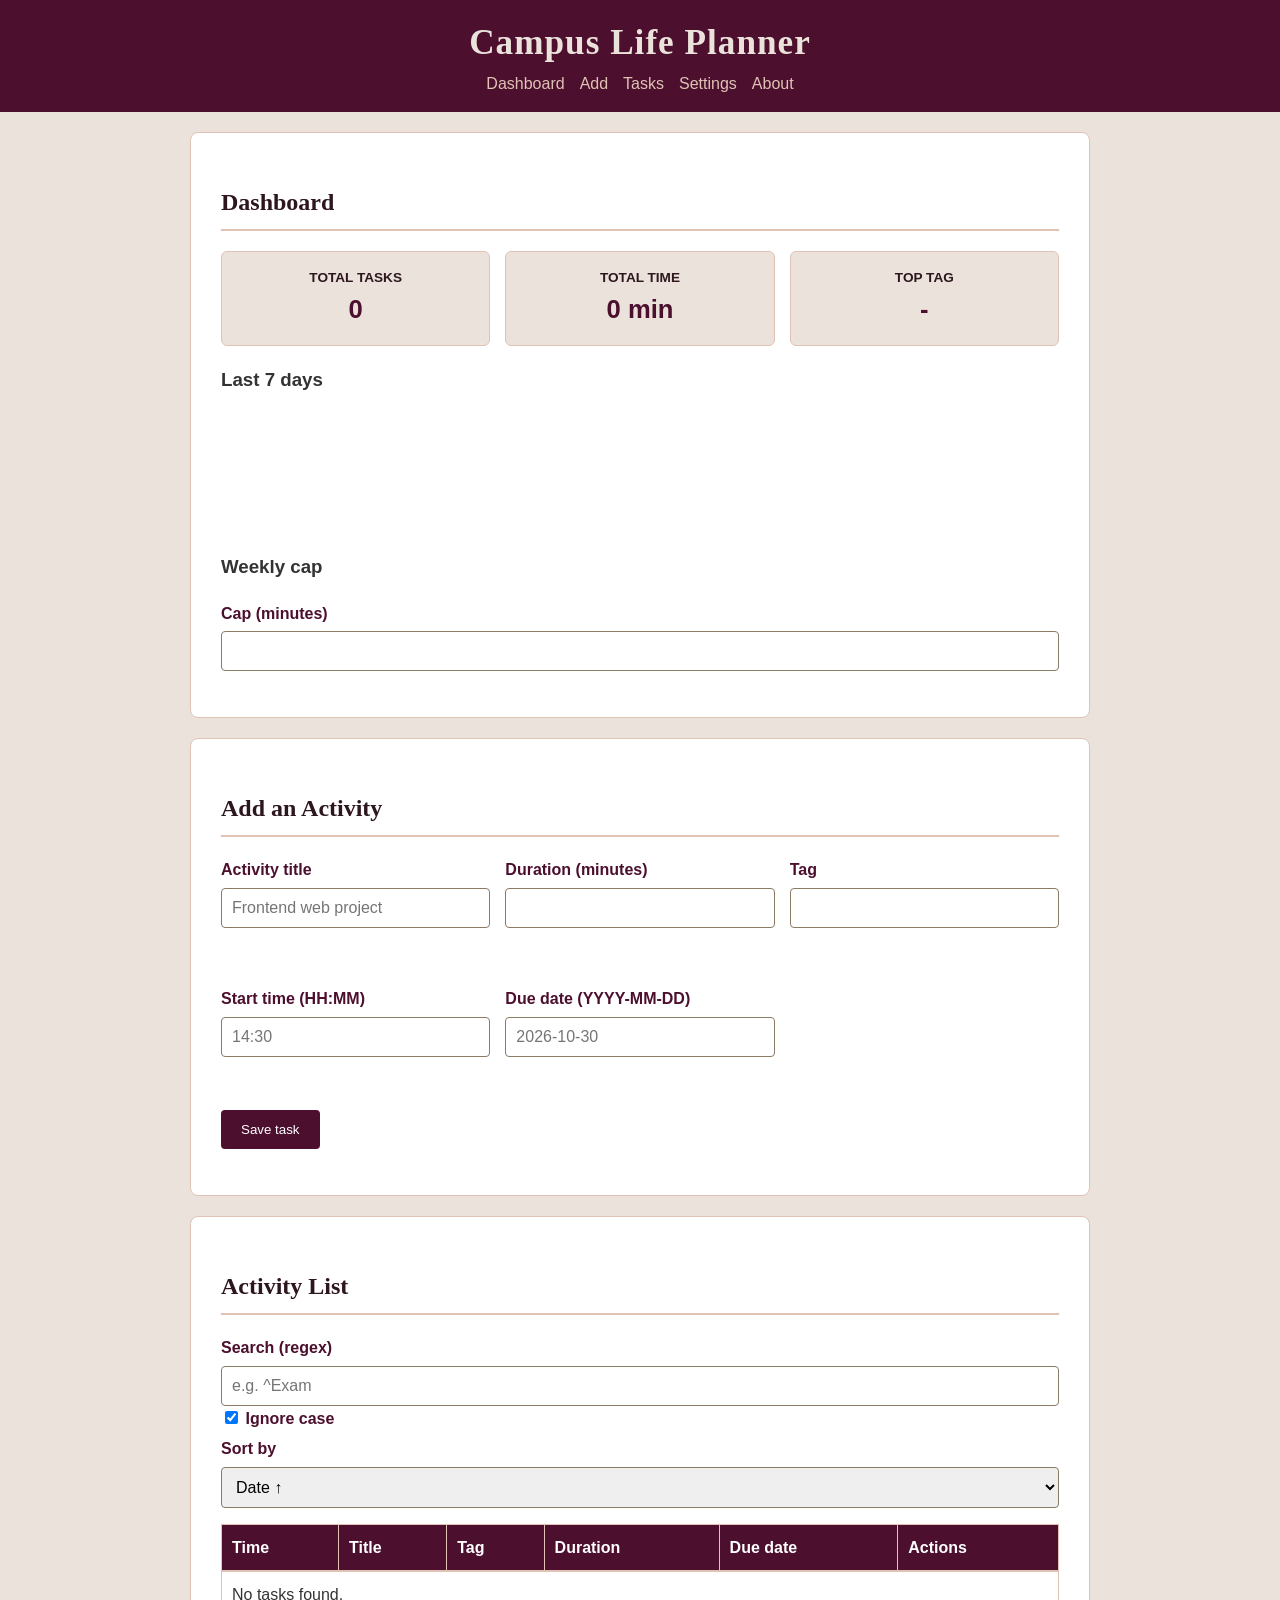
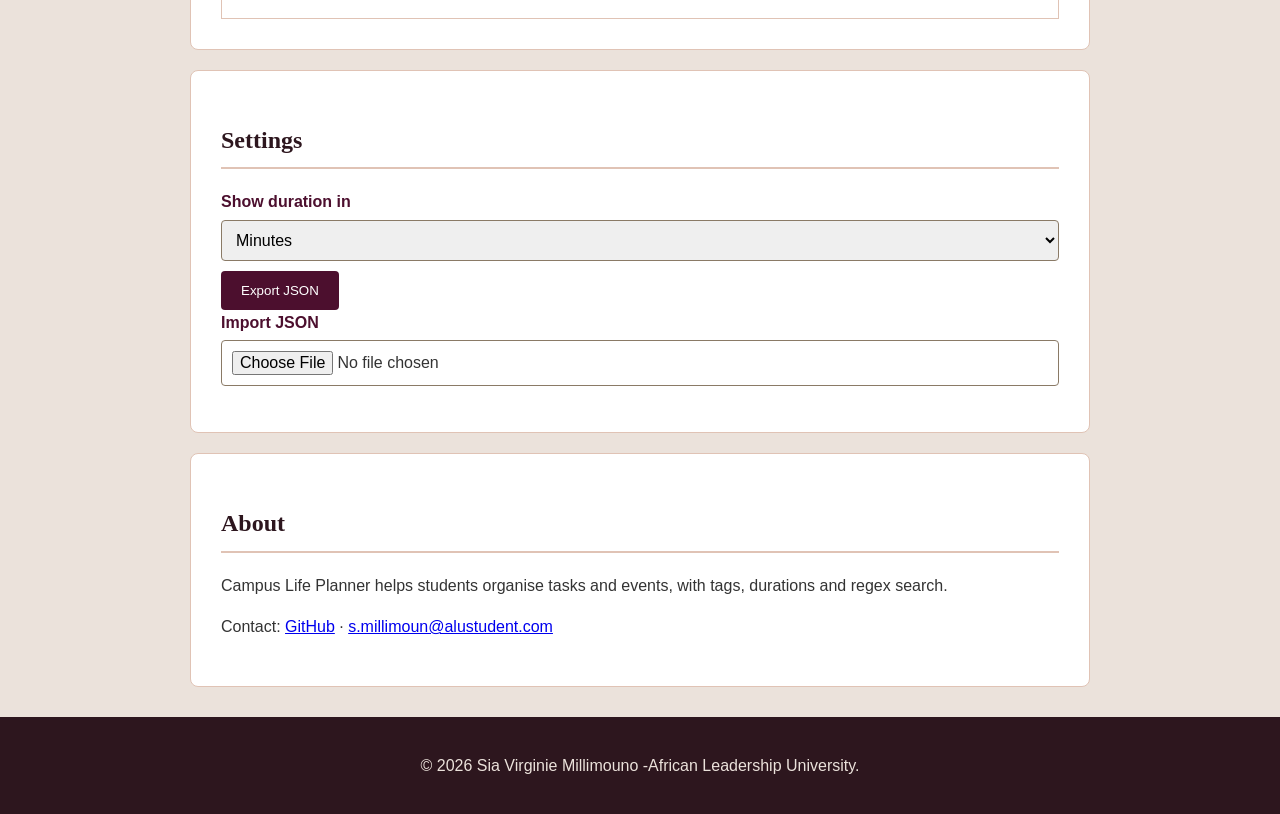
<file: index.html>
<!DOCTYPE html>
<html lang="en">

<head>
    <meta charset="UTF-8">
    <meta name="viewport" content="width=device-width, initial-scale=1.0">
    <title>Campus Life Planner</title>
    <link rel="stylesheet" href="styles/main.css">
    <link rel="Preconnect" href="https://fonts.googleapis.com">
    <link rel="Preconnect" href="https://fonts.gstatic.com" crossorigin>
    <link rel="Preconnect" href="https://fonts.googleapis.com/css2?family=Cormorant+Garamond:ital,wght@0,600;1,600&display=swap" rel="stylessheet">
</head>

<body>

    <a class="skip-link" href="#main">Skip to main content</a>

    <header class="site-header">
        <div class="container topbar">
            <a class="brand" href="#dashboard">Campus Life Planner</a>
        </div>
        <nav aria-label="Main navigation">
            <ul class="container nav-list">
                <li><a href="#dashboard">Dashboard</a></li>
                <li><a href="#form-section">Add</a></li>
                <li><a href="#tasks">Tasks</a></li>
                <li><a href="#settings">Settings</a></li>
                <li><a href="#about">About</a></li>
            </ul>
        </nav>
    </header>

    <main id="main" class="container">

        <section id="dashboard" class="card-section">
            <h2 class="section-title">Dashboard</h2>
            <div class="stats-grid">
                <div class="stat-card">
                    <h3>Total tasks</h3>
                    <p id="total-count">0</p>
                </div>
                <div class="stat-card">
                    <h3>Total time</h3>
                    <p id="total-duration">0</p>
                </div>
                <div class="stat-card">
                    <h3>Top tag</h3>
                    <p id="top-tag">-</p>
                </div>
            </div>

            <h3>Last 7 days</h3>
            <div id="trend-chart" class="trend" role="img" aria-label="Minutes per day, last 7 days"></div>

            <h3>Weekly cap</h3>
            <label for="cap-input">Cap (minutes)</label>
            <input id="cap-input" type="text" inputmode="numeric">
            <p id="cap-message" aria-live="polite"></p>
        </section>

        <section id="form-section" class="form-section">
            <h2 class="section-title">Add an Activity</h2>
            <form id="task-form" novalidate>
                <div class="form-grid">


                    <div class="form-group">
                        <label for="title">Activity title</label>
                        <input type="text" id="title" placeholder="Frontend web project" aria-describedby="title-error">
                        <p id="title-error" class="error" role="alert"></p>
                    </div>

                    <div class="form-group">
                        <label for="duration">Duration (minutes)</label>
                        <input type="text" id="duration" inputmode="decimal" aria-describedby="duration-error">
                        <p id="duration-error" class="error" role="alert"></p>
                    </div>

                    <div class="form-group">
                        <label for="tag">Tag</label>
                        <input type="text" id="tag" list="tag-list" aria-describedby="tag-error">
                        <datalist id="tag-list">
                            <option value="Course">
                            <option value="Project">
                            <option value="Assignment">
                            <option value="Exam">
                            <option value="Sports">
                            <option value="Routine">
                        </datalist>
                        <p id="tag-error" class="error" role="alert"></p>
                    </div>

                    <div class="form-group">
                        <label for="startTime">Start time (HH:MM)</label>
                        <input type="text" id="startTime" placeholder="14:30" aria-describedby="startTime-error">
                        <p id="startTime-error" class="error" role="alert"></p>
                    </div>

                    <div class="form-group">
                        <label for="dueDate">Due date (YYYY-MM-DD)</label>
                        <input type="text" id="dueDate" placeholder="2026-10-30" aria-describedby="dueDate-error">
                        <p id="dueDate-error" class="error" role="alert"></p>
                    </div>

                </div>
                <button type="submit" class="btn-primary">Save task</button>
                <p id="form-status" role="status"></p>
            </form>
        </section>

        <section id="tasks" class="card-section">
            <h2 class="section-title">Activity List</h2>

            <label for="search">Search (regex)</label>
            <input id="search" type="search" placeholder="e.g. ^Exam">
            <label><input id="case-toggle" type="checkbox" checked> Ignore case</label>

            <label for="sort">Sort by</label>
            <select id="sort">
                <option value="date-asc">Date &uarr;</option>
                <option value="date-desc">Date &darr;</option>
                <option value="title-asc">Title A&rarr;Z</option>
                <option value="title-desc">Title Z&rarr;A</option>
                <option value="duration-asc">Duration &uarr;</option>
                <option value="duration-desc">Duration &darr;</option>
            </select>
            <p id="search-status" role="status"></p>

            <div class="table-wrapper">
                <table>
                    <caption class="sr-only">List of activities</caption>
                    <thead>
                        <tr>
                            <th scope="col">Time</th>
                            <th scope="col">Title</th>
                            <th scope="col">Tag</th>
                            <th scope="col">Duration</th>
                            <th scope="col">Due date</th>
                            <th scope="col">Actions</th>
                        </tr>
                    </thead>
                    <tbody id="table-body"></tbody>
                </table>
            </div>
        </section>

        <section id="settings" class="card-section">
            <h2 class="section-title">Settings</h2>
            <label for="unit-select">Show duration in</label>
            <select id="unit-select">
                <option value="min">Minutes</option>
                <option value="h">Hours</option>
            </select>

            <button id="export-btn" type="button" class="btn-primary">Export JSON</button>
            <label for="import-file">Import JSON</label>
            <input id="import-file" type="file" accept="application/json">
            <p id="import-status" role="status"></p>
        </section>

        <section id="about" class="card-section">
            <h2 class="section-title">About</h2>
            <p>Campus Life Planner helps students organise tasks and events, with tags, durations and regex search.</p>
            <p>Contact: <a href="https://github.com/Virginie2026">GitHub</a> &middot; <a
                    href="mailto:s.millimoun@alustudent.com">s.millimoun@alustudent.com</a></p>
        </section>

    </main>

    <footer class="site-footer">
        <p>&copy; 2026 Sia Virginie Millimouno -African Leadership University.</p>
    </footer>

    <script type="module" src="scripts/app.js"></script>
</body>

</html>
</file>
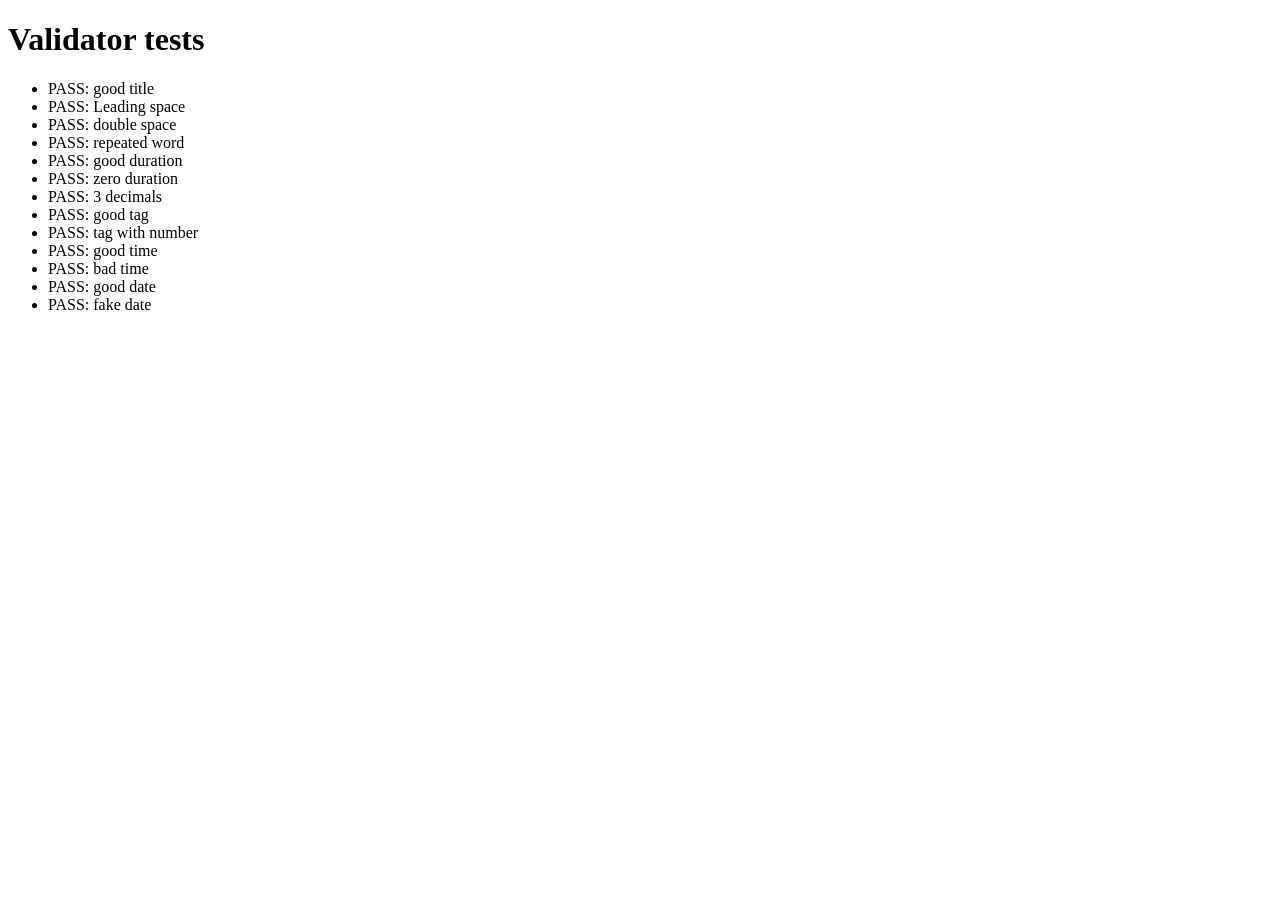
<file: tests.html>
<!DOCTYPE html>
<html lang="en">
    <head>
        <meta charset="UTF-8">
        <title>Tests</title>
    </head>
    <body>
        <h1>Validator tests</h1>
        <ul id="results"></ul>

        <script type="module">
            import { validateField } from './scripts/validators.js';

            function test (name, field, value, shouldBeValid) {
                const ok = (validateField(field, value) === '') === shouldBeValid;
                const li = document.createElement('li');
                li.textContent = (ok ? 'PASS: ' : 'FAIL: ') + name;
                document.getElementById('results').appendChild(li);
            }

             test('good title','title', 'Study for exam', true);
             test('Leading space','title', ' Study', false);
             test('double space','title', 'Study  now', false);
             test('repeated word','title', 'Study study now', false);
             test('good duration','duration', '45.5', true);
             test('zero duration','duration', '0', false);
             test('3 decimals','duration', '1.234', false);
             test('good tag','tag', 'Group-work', true);
             test('tag with number','tag', 'Exam2', false);
             test('good time','startTime', '14:30', true);
            test('bad time','startTime', '25:00', false);
            test('good date','dueDate', '2026-10-30', true);
            test('fake date','dueDate', '2026-02-31', false); 
        </script>
    </body>
</html>
</file>
<file: styles/main.css>
*{ 
    box-sizing: border-box; 
}

body {
    font-family: Arial, sans-serif;
    background-color: #EBE2DB;
    color: #333;
    margin:0;
    padding:0;
    line-height: 1.6;
}
.container {
    max-width: 900px; 
    width: 90%;
    margin: 0 auto;
    }


.site-header {
    background-color: #4C0F2E;
    color: #EBE2DB;
    padding: 15px 0;
    text-align: center;
}

.brand{
    color: #EBE2DB;
    font-family: "Cormorant Garamond", Georgia, serif;
    font-size: 2.2rem;
    font-weight: 600;
    letter-spacing: 1px;
    text-decoration: none;
}

.logo-img{
    height: 35px;
}

.nav-list {
    list-style: none;
    display: flex;
    flex-wrap: wrap;
    justify-content: center;
    gap: 15px;
    padding:0;
}

.nav-list a {
    color:#E0C3B5;
    text-decoration: none;
}

.nav-list a:hover {
    color: #ffffff;
    text-decoration: underline;
}

a:focus, input:focus, select:focus, button:focus{ 
    outline: 3px solid #4C0F2E;
    outline-offset: 2px;
}

.site-header a:focus{
    outline-color: #E0C3B5;
}

.skip-link{
    position: absolute;
    top: -40px;
    left:0;
    background-color: #4C0F2E;
    color: #ffffff;
    padding: 8px 16px;
}

.skip-link:focus{
    top:0;
}
.sr-only {
    position: absolute;
    width: 1px;
    height: 1px;
    overflow: hidden;
}

.card-section, .form-section {
    background-color: #ffffff;
    border: 1px solid #E0C3B5;
    border-radius: 8px;
    padding: 20px;
    margin: 20px 0;
}

.section-title {
font-family: Georgia, serif;
color: #2D161E;
border-bottom: 2px solid #E0C3B5;
padding-bottom: 8px;
}

.stats-grid {
    display: grid;
    gap: 15px;
}

.stat-card {
    background-color: #EBE2DB;
    border: 1px solid #E0C3B5;
    border-radius: 6px;
    padding: 15px;
    text-align: center;
}
.stat-card p {
    font-size: 1.6rem;
    font-weight: bold;
    color: #4C0F2E;
    margin: 0;
}

.trend {
    display: flex;
    align-items: flex-end;
    gap: 6px;
    height: 120px;
}

.bar {
    flex: 1;
    background-color: #4C0F2E;
}

#cap-message.over {
    color: #8c1d18;
    font-weight: bold;
}

.form-grid {
    display: grid;
    gap: 15px;
}

label{
    display: block;
    font-weight: bold;
    color : #4C0F2E;
    margin-bottom: 5px;
}

input, select {
    width: 100%;
    padding: 10px;
    border: 1px solid #8a7a66;
   border-radius: 4px;
   font-size: 1rem;
}

input[type="checkbox"] {
    width: auto;
}

.error {
    color: #b3261e;
    font-size: 0.85rem;
    min-height: 1rem;
}

.btn-primary {
   background-color: #4C0F2E;
   color: #ffffff;
   border: none;
   padding: 12px 20px;
   margin-top: 10px;
   border-radius: 4px;
   cursor: pointer;
}

.btn-primary:hover {
    background-color: #2D161E;
}

.table-wrapper {
    overflow-x: auto;
}

table{
    width: 100%;
    border-collapse: collapse;
}

th,td{
    padding: 10px;
    border: 1px solid #E0C3B5;
    text-align: left;
}

th {
    background-color: #4C0F2E;
    color: #ffffff;
}

mark{
background-color: #ffd54a;
}

@keyframes fade-up {
    from {
        opacity : 0;
        transform: translateY(15px);
    }
    to {
        opacity: 1;
        transform: translateY(0);
    }
}

.card-section, .form-section {
 animation: fade-up 0.5s;
}

.stat-card{
    transition: transform 0.3s;
}

.stat-card:hover {
transform: translateY(-3px);
}

.btn-primary{
    transition: background-color 0.3s;
}

@media (min-width: 768px) {
    .form-grid {
        grid-template-columns: 1fr 1fr;
    }
    .stats-grid {
        grid-template-columns: repeat(3, 1fr);
    }
}

.site-footer {
    background-color: #2D161E;
   color: #EBE2DB;
   text-align: center;
   padding: 20px;
   margin-top: 30px;
   
}

.stat-card h3 {
    font-size: 0.85rem;
    color: #2D161E;
    text-transform: uppercase;
    margin: 0;
}

tbody tr:nth-child(even) {
    background-color: #EBE2DB;
}

td button {
    padding: 4px 10px;
    cursor: pointer;
}

@media (prefers-reduced-motion: reduce) {
    *{
        animation: none !important;
         transition: none !important;
    }
}

@media (min-width: 1024px) {
    .form-grid {
        grid-template-columns: repeat(3, 1fr);
    }
    .card-section, .form-section {
        padding: 30px;
    }
}
</file>
